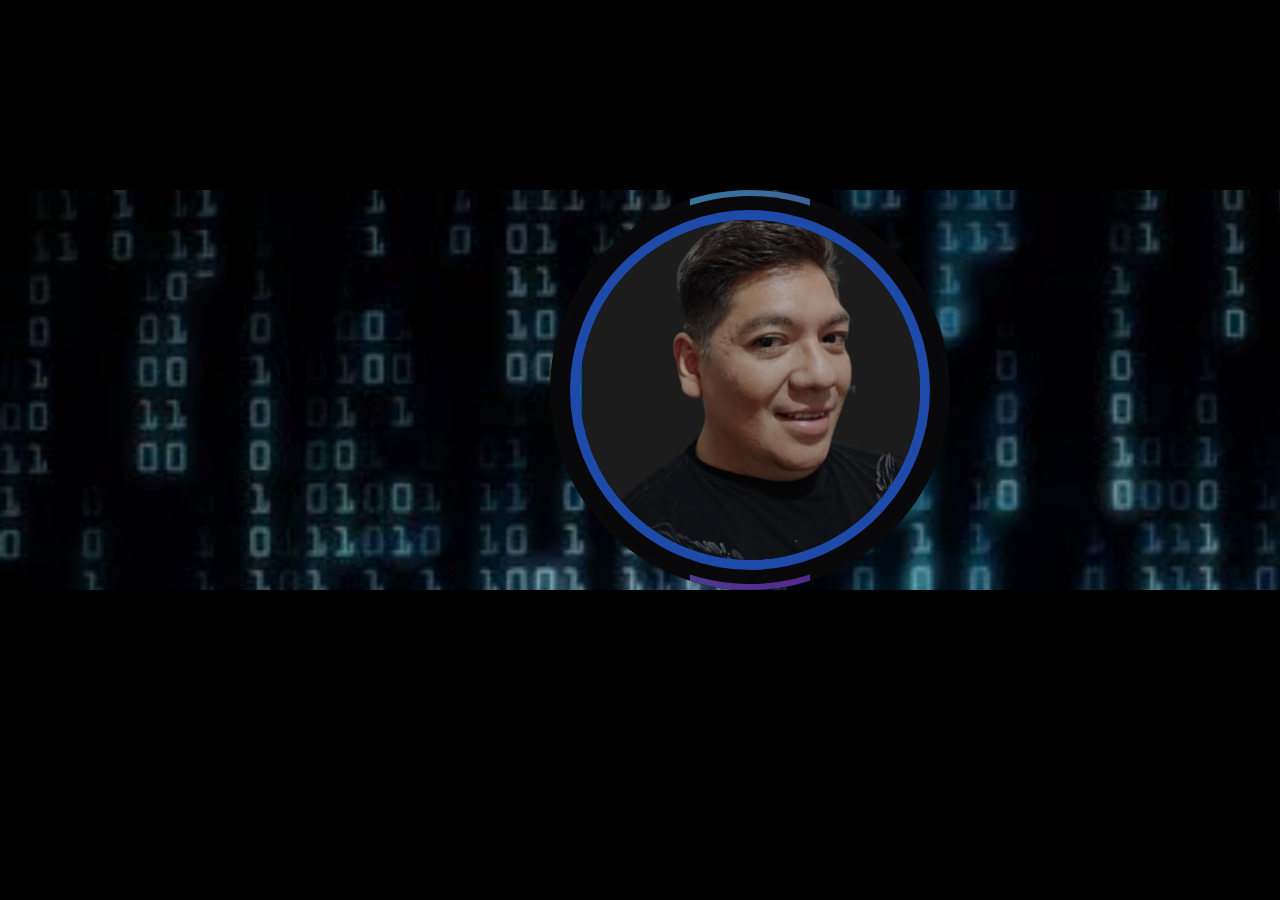
<file: index.html>
<!DOCTYPE html>
<html lang="es">
<head>
    <meta charset="UTF-8">
    <meta http-equiv="X-UA-Compatible" content="IE=edge">
    <meta name="viewport" content="width=device-width, initial-scale=1.0">
    <title>Document</title>
    <link rel="stylesheet" href="style.css">
</head>
<body>
 

 <div class="cabecera">

     
   <div class="contenedor">   
    <div class="box">
      <div class="content">
        <img src="/imagen/MyFoto2.jpg" alt="">
        <h2>JOSE CESAR MERIDA <br>
        <span>full stack developer</span></h2>     
         <a class="fcc-btn"  href="./info.html">GO</a>
      </div>
    </div>
    </div> 
  </div>    

</body>
</html>
</file>
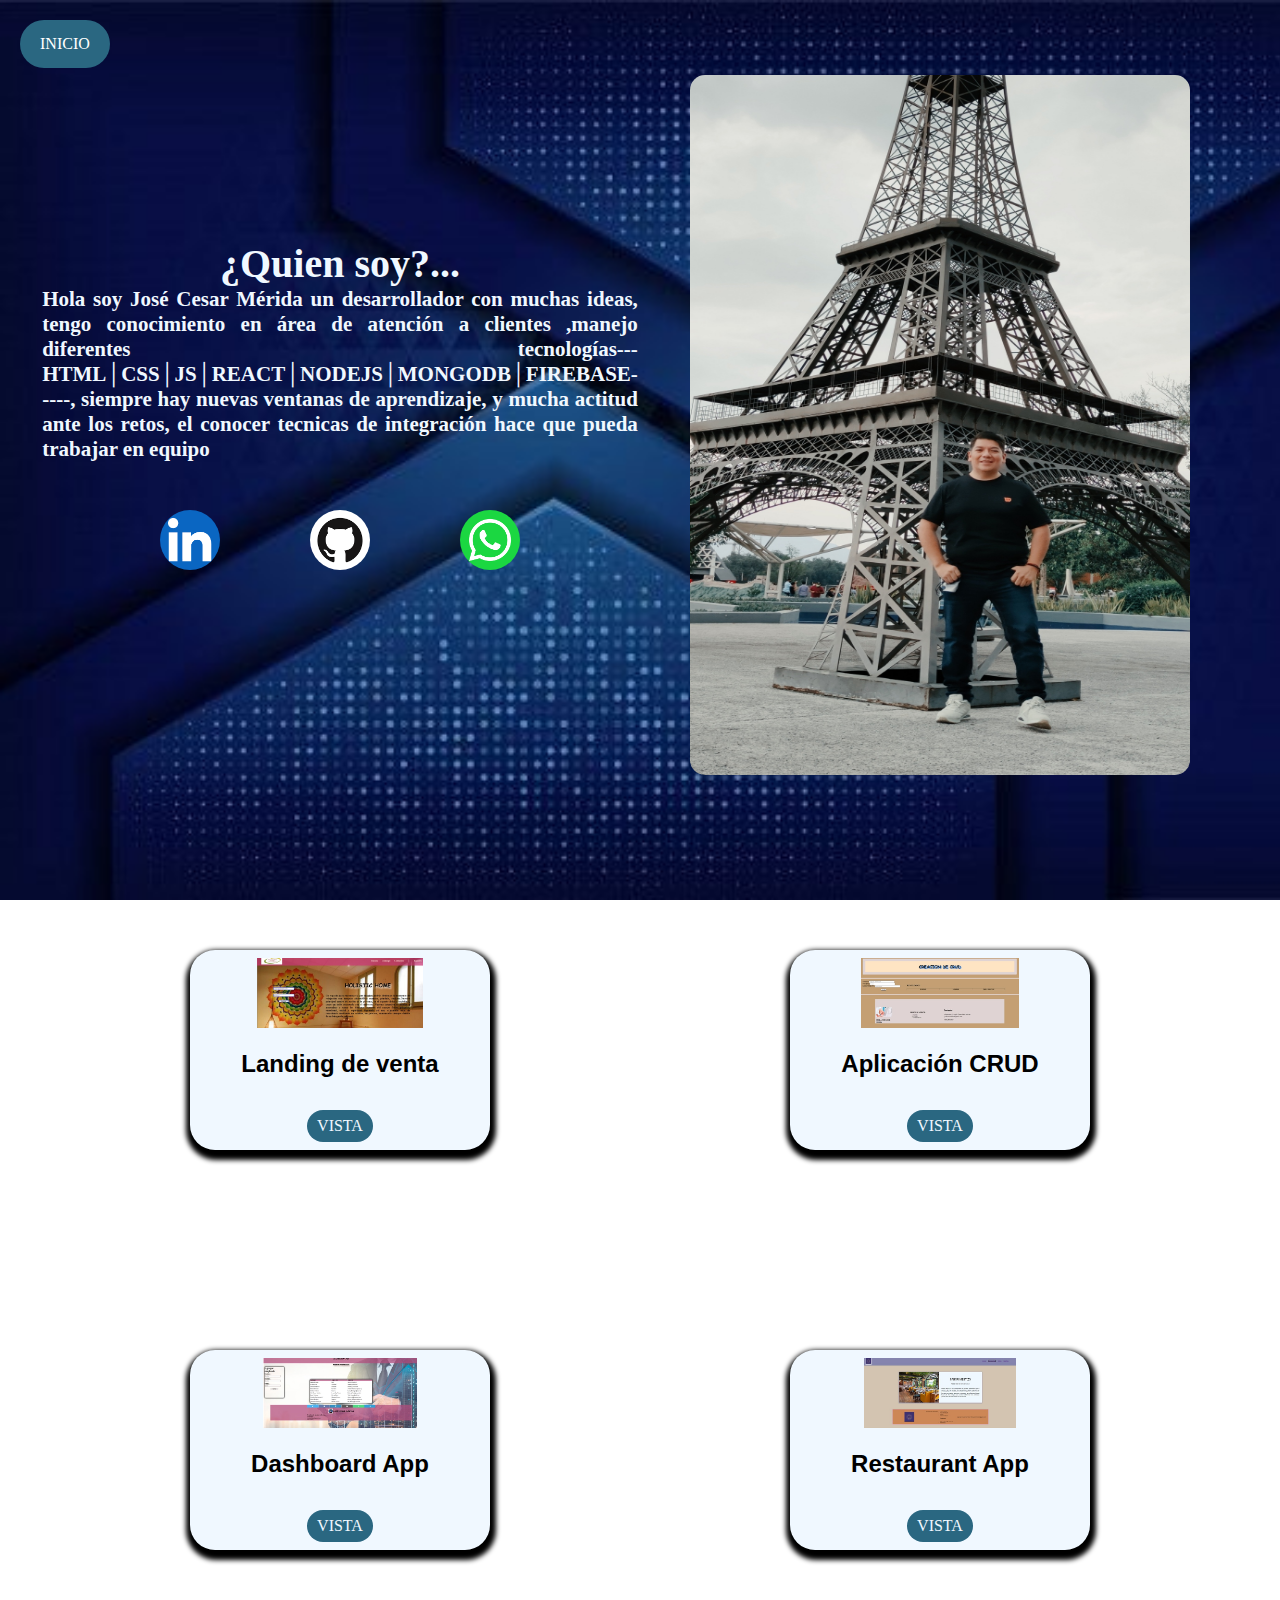
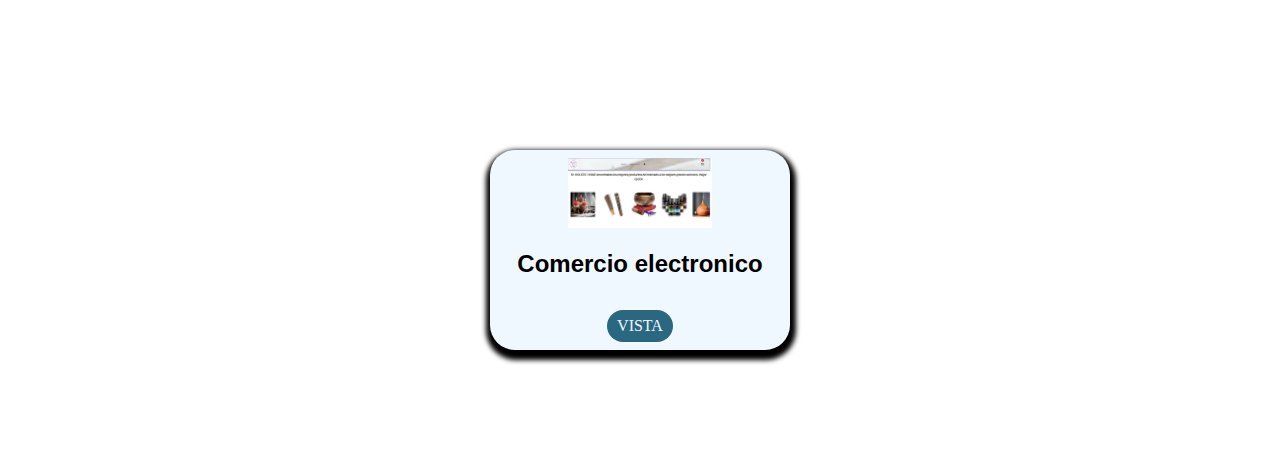
<file: info.html>
<!DOCTYPE html>
<html lang="en">
<head>
    <meta charset="UTF-8">
    <meta http-equiv="X-UA-Compatible" content="IE=edge">
    <meta name="viewport" content="width=device-width, initial-scale=1.0">
    <title>Document</title>
    <link rel="stylesheet" href="./info.css">
</head>
<body>

  
    
    <a class="fcc-btn"  href="./index.html">INICIO</a>
       
     

    
</div>
<div class="informacion">
    <div class="info">
        <h1>¿Quien soy?...</h1>
        <p><h2>Hola soy José Cesar Mérida un desarrollador con muchas ideas,
               tengo conocimiento en área  de atención  a clientes ,manejo diferentes  
               tecnologías---HTML│CSS│JS│REACT│NODEJS│MONGODB│FIREBASE-----, siempre hay nuevas ventanas
               de aprendizaje, y mucha actitud ante los retos, el conocer tecnicas de integración
               hace que pueda trabajar en equipo   

        </h2> </p><br><br><br>
        <div class="contact">
            <a href="https://www.linkedin.com/in/jose-merida-7b159a1a0/"><img class="logo" src="./imagen/linkedin.jpg" alt=""> </a>
            <a href="https://github.com/MERIDAJC"><img class="logo" src="./imagen/git.jpg" alt=""> </a>
            <a href="https://api.whatsapp.com/send/?phone=5513868993&text&type=phone_number&app_absent=0"><img class="logo" src="./imagen/whatsapp.jpg" alt=""> </a>

        </div>
    </div>
    <div class="img">
        <img src="./imagen/1681959006431.jpg" alt="">
    </div>
</div>



<div class="informacion2">
    
    <div class="producto">
        <div>
          <div class="producto_img">
            <img class="imagen" src="./imagen/uno.jpg" alt="foto uno" />              
          </div>
        </div>
        <div class="producto_footer">
            <h1>Landing de venta</h1>
        </div>
        <div>
          <a href="https://meridajc.github.io/PROYECTO_UNO/" class="vista">VISTA </a>  
          
        </div>   

    </div>

    <div class="producto">
        <div>
          <div class="producto_img">
            <img class="imagen" src="./imagen/CRUD.jpg" alt="foto uno" />              
          </div>
        </div>
        <div class="producto_footer">
            <h1>Aplicación CRUD</h1>
        </div>
        <div>
          <a href="https://meridajc.github.io/proyCRUD/" class="vista">VISTA </a>
        </div>   

    </div>

    <div class="producto">
        <div>
          <div class="producto_img">
            <img class="imagen" src="./imagen/dashboard.jpg" alt="foto uno" />              
          </div>
        </div>
        <div class="producto_footer">
            <h1>Dashboard App</h1>
        </div>
        <div>
          <a href="https://meridajc.github.io/DASHBOARD/" class="vista">VISTA </a>
        </div>   

    </div>

    
    <div class="producto">
        <div>
          <div class="producto_img">
            <img class="imagen" src="./imagen/restaurant.jpg" alt="foto uno" />              
          </div>
        </div>
        <div class="producto_footer">
            <h1>Restaurant App</h1>
        </div>
        <div>
          <a href="http://localhost:3000/" class="vista">VISTA </a>
        </div>   

    </div>

    <div class="producto">
        <div>
          <div class="producto_img">
            <img class="imagen" src="./imagen/ecomerce.jpg" alt="foto uno" />              
          </div>
        </div>
        <div class="producto_footer">
            <h1>Comercio electronico</h1>
        </div>
        <div>
          <a href="http://localhost:3001/" class="vista">VISTA </a>
        </div>   

    </div>


    
</div>

               

               
                     
    


  
  



    
</body>
</html>
</file>
<file: style.css>
*{
    margin: 0;
    padding: 0;
    box-sizing: border-box;
}
body{
      
    background-color: black;
    
   
}




 
.box{
    position: relative;
    width: 400px;
    height: 400px;
    background-color: rgb(12, 12, 12) ;
    border-radius: 50%;
    overflow: hidden;
}
 .box::before{
    content:'';
    position: absolute;
    inset: -10px 140px;
    background: linear-gradient(315deg, rgb(108, 47, 174),rgb(68, 151, 202));
    transition: 0.5s;
    animation:  animate 4s linear infinite;

 }
 .box:hover:before{

    inset: -20px 0px;
 }

 @keyframes animate 
 {
    0%
    {
        transform: rotate(0deg);
    }
    100%
    {
        transform: rotate(360deg);
    }
 }
 
.box::after{
    content:'';
    position: absolute;
    inset: 6px;
    background-color: rgb(10, 11, 14);
    border-radius: 50%;
    z-index: 1;
    
}

.content{
    position: absolute;
    inset: 20px;
    border: 10px solid rgb(38, 93, 212);
    z-index: 3;
    border-radius: 100%;
    overflow: hidden;
    display: flex;
    justify-content: center;
    align-items: center;
    flex-direction: column;
    
}

.content img{
    position: absolute;
    top: 0;
    left: 0;
    width: 100%;
    height: 100%;
    object-fit: cover;
    transition: 0.5s;
    pointer-events: none;
    z-index: 3;
}
.box:hover .content img{
opacity: 0;

}
.content h2{
    position: relative;
    font-size: 1.5em;
    text-align: center;
    color: aliceblue;
    letter-spacing: 0.05em;

}
.contenedor{
    grid-area: auto;
    align-self: center;
    justify-self: center;
    
  
}
.tex{

    display: flex;
    flex-direction: column;
    justify-content: center;
    align-items: center;
    width: 400px;
    height: 400px;
}

  
.completo{
    display: flex;
    flex-direction: column;
    justify-content: center;
    align-items: center;
    width: 1200px;
    height: auto;
    border: 3ps solid red;
   
}

.cabecera {
    display: flex;
    justify-content: center;
    align-items: center;
    width: 1500px;
    height: 400px;
    margin: 190px auto;       
    background-image: url(./imagen/codigo3.jpg);
    background-size: 100%;
    border-radius: 15px;
    animation: movimiento 8s infinite linear alternate;
    background: linear-gradient((left,black));
    opacity: 0.8;
}
@keyframes movimiento{
    from{
        background-position: bottom left;
    }
    to{
        background-position: top right;
    }
}


.fcc-btn {
    margin: 10px;
    position: relative;
    background-color: #2a6781;
    color: white;
    padding: 10px 15px;
    text-decoration: none;
    border-radius: 25px;
  }
  
  .fcc-btn:hover {
    background-color: #6f7288;
  }
</file>
<file: info.css>
*{
    margin: 0;
    padding: 0;
    box-sizing: border-box;
}


body{
    background-image: url(./imagen/fondo2.jpg);
    background-repeat: no-repeat;
    background-attachment: fixed;
    background-size:cover;
    
    
}

.fcc-btn {
    margin: 20px;
    position: fixed;
    background-color: #2a6781;
    color: white;
    padding: 15px 20px;
    text-decoration: none;
    border-radius: 25px;
    
  }
  
  .fcc-btn:hover {
    background-color: #6f7288;
  }

  .fcc-btn2 {
    margin: 10px ;
    position: fixed;
    background-color: #2a6781;
    color: white;
    padding: 10px 15px;
    text-decoration: none;
    border-radius: 25px;
  }
  
  .fcc-btn2:hover {
    background-color: #6f7288;
  }


    
  .boton{
    margin: 90px;
    line-height: 20pt;
    width: 25px;
    height: 40px;
    display: flex;
    flex-direction: column;
    justify-content: center;
    align-items: center;
  }


  .informacion{
    display: flex;
    justify-content: space-around;
    align-items: center;
    width: 1200px;
    height: 850px;
    margin: auto;
    padding: auto;;
 
    
  }
  .informacion2{
    display: flex;
    justify-content: space-around;
    align-items: center;
    flex-wrap: wrap;
    width: 1200px;
    height: 1200px;
    margin: auto;
    padding: auto;;
    
    
  }

        
    
 .info{
    display: flex;
    flex-direction: column;
    justify-content: center;
    align-items: center;
    width: 500px;
    height: 700px;
    color: aliceblue;
    font-family: cursive;
    font-size: 14px;
    text-align: justify;
    } 
  .info h1{
    font-size:40px;
  }  

 .contact{
    display: flex;
    flex-direction: row;
    justify-content: space-around;
    width: 450px;
    height: 100px;
    


 } 
 .logo{
    width: 60px;
    height: 60px;
    border-radius: 50%;
 }

.img{

    width: 500px;
    height: 700px;
    
   
    }
 .img img{
    width: 100%;
    height: 100%;
    border-radius: 15px;

 }  
 
 
 .cards{
    width: 800px;
    height: 800px;
   
 }
 .producto{
    
    display: flex;
    flex-direction: column ;
    align-items: center;
    background-color: aliceblue;
    box-shadow: 1px 5px 5px 5px rgb(0,0, .2);
    border: 2px solid transparent;
    border-radius: 25px;
    width: 300px;
    height: 200px;
    margin: 60px;
    
   }

   

 .producto_img{
    margin: 6px;
    display: flex;
    justify-content: center; 
    width: 60px;
    height: 70px;
 }
 .producto_footer{
    padding: 1rem;
 }
 .producto_footer h1{
    font-weight: 100px;
    font-size: 1.5rem;
    font-family: Helvetica, sans-serif;
 }
 

 
 .vista{
    background-color: #2a6781;
    display: flex;
    align-items: center;
    text-decoration: none;
    margin:1rem;
    color: aliceblue;
    border-radius: 25px;
    padding: 7px 10px;
 }
 .vista:hover{
    background-color: #2bb2cd;
 }
</file>
